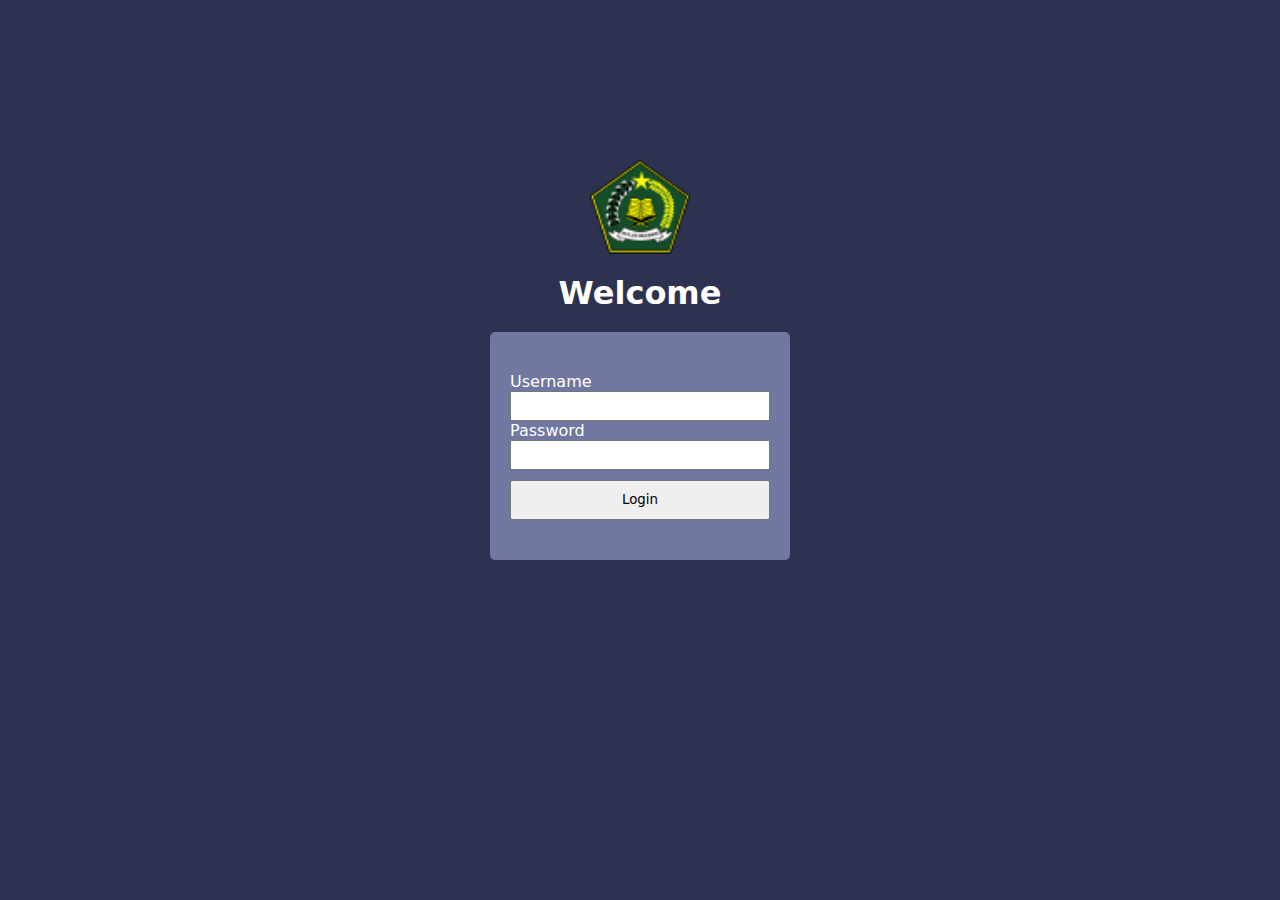
<file: login.html>
<!DOCTYPE html>
<html lang="en">
  <head>
    <meta charset="UTF-8" />
    <meta name="viewport" content="width=device-width, initial-scale=1.0" />
    <link rel="stylesheet" href="style/login.css" />
    <title>login</title>
  </head>
  <body>
      <div class="container">
        <div class="login">
            <div class="hider">
                <img src="img/kemenag.png" alt="" />
                <h1>Welcome</h1>
            </div>
            <div class="form-login">
                <form action="">
                  <label for="username">Username</label>
                  <input type="text" id="username" />
                  <label for="password">Password</label>
                  <input type="password" id="password"></label>
                  <button>Login</button>
                </form>
            </div>
        </div>
    </div>
</body>
</html>
</file>
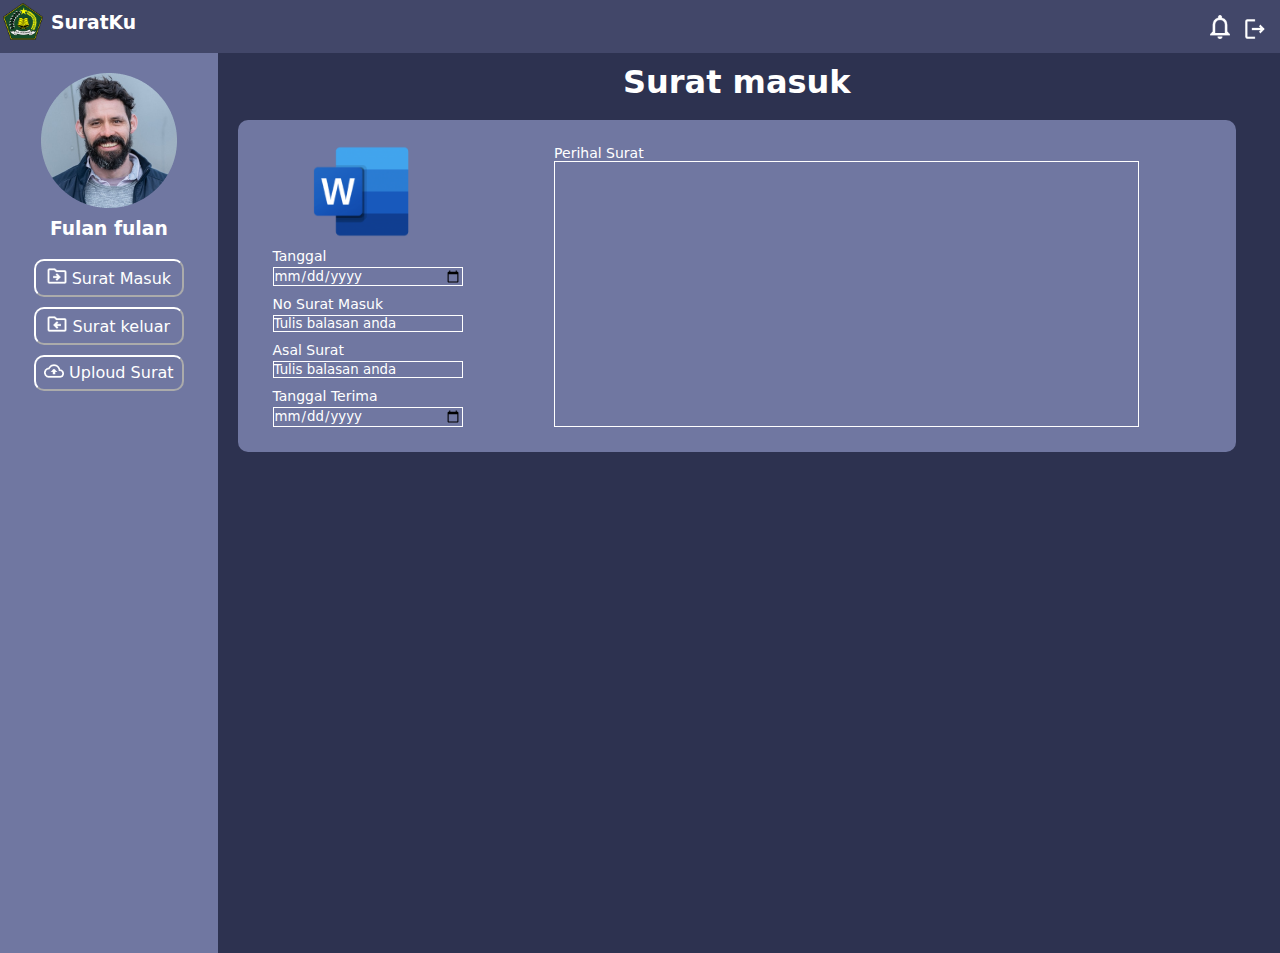
<file: post.html>
<!DOCTYPE html>
<html lang="en">
  <head>
    <meta charset="UTF-8" />
    <meta name="viewport" content="width=device-width, initial-scale=1.0" />
    <link rel="stylesheet" href="style/post.css" />
    <title>Suratku</title>
  </head>
  <body>
    <header>
      <div class="right">
        <div class="nav">
          <img src="img/kemenag.png" alt="" />
          <h3 id="surat">SuratKu</h3>
        </div>
        <div class="nav2">
          <a href=""><img src="img/notif.png" alt="" /></a>
          <a href=""><img src="img/logout.png" alt="" /></a>
        </div>
      </div>
    </header>
    <main>
      <section class="container">
        <section id="satu">
          <img src="img/Ellipse.png" alt="error" />
          <h3>Fulan fulan</h3>
          <div class="tombol">
            <div class="b1">
              <button class="button" onclick="location.href='suratmasuk.html'">
                <img src="img/masuk.png" alt="" />
                <span>Surat Masuk</span>
              </button>
            </div>
            <div class="b2">
              <button class="button" onclick="location.href='suratkeluar.html'">
                <img src="img/keluar.png" alt="" />
                <span>Surat keluar</span>
              </button>
            </div>
            <div class="b3">
              <button class="button" onclick="location.href='input.html'">
                <img src="img/uploud.png" alt="" />
                <span>Uploud Surat</span>
              </button>
            </div>
          </div>
        </section>
        <section class="content">
          <section id="suratmasuk">
            <h1>Surat masuk</h1>
            <br />
            <div id="menu">
              <div class="menuleft_content">
                <div class="suma">
                  <img src="img/word.png" alt="" />
                </div>
                <div class="suma">
                  <label for="tanggal">Tanggal</label>
                  <input type="date" id="tanggal" />
                </div>
                <div class="suma">
                  <label for="nsm">No Surat Masuk</label>
                  <input
                    type="text"
                    id="nsm"
                    placeholder="Tulis balasan anda"
                  />
                </div>
                <div class="suma">
                  <label for="">Asal Surat</label>
                  <input type="text" id="" placeholder="Tulis balasan anda" />
                </div>
                <div class="suma">
                  <label for="tanggalTerima">Tanggal Terima</label>
                  <input
                    type="date"
                    id="tanggalTerima"
                    placeholder="Tulis balasan anda"
                  />
                </div>
              </div>
              <div class="menuright_content">
                <div class="suma" style="height: 100%;">
                  <label for="perihal">Perihal Surat</label>
                  <textarea name="" id="perihal" cols="100" rows="10"></textarea>
                </div>
              </div>
            </div>
          </section>
        </section>
      </section>
    </main>
    <footer></footer>
    <script src="main.js"></script>
  </body>
</html>
</file>
<file: style/login.css>
* {
  padding: 0;
  margin: 0;
  box-sizing: border-box;
  font-family: system-ui, -apple-system, BlinkMacSystemFont, "Segoe UI", Roboto,
    Oxygen, Ubuntu, Cantarell, "Open Sans", "Helvetica Neue", sans-serif;
}

body {
  background-color: #2d3250;
  /* display: flex; */
}
.container {
  display: flex;
  justify-content: center;
  align-items: center;
  height: 80vh;
}
.login .hider {
  display: flex;
  flex-direction: column;
  justify-content: center;
  text-align: center;
}

.login .hider img {
  width: 100px;
  margin: auto;
}
.login .hider h1 {
  margin: 20px;
  color: white;
}
.form-login {
  width: 300px;
}
.form-login form {
  color: white;
  padding: 40px 20px;
  border-radius: 5px;
  background-color: #7077a1;
  display: flex;
  flex-direction: column;
}
.form-login input{
  height: 30px;
}
.form-login form button {
  margin-top: 10px;
  height: 40px;
}
</file>
<file: style/post.css>
* {
  padding: 0;
  margin: 0;
  box-sizing: border-box;
  font-family: system-ui, -apple-system, BlinkMacSystemFont, "Segoe UI", Roboto,
    Oxygen, Ubuntu, Cantarell, "Open Sans", "Helvetica Neue", sans-serif;
}

body {
  background-color: #2d3250;
}

header {
  background-color: #424769;
  line-height: 30px;
}
header .nav {
  width: fit-content;
}
header .nav img {
  display: inline-block;
  width: 40px;
  margin: 3px;
}
header .nav h3 {
  display: inline-block;
  color: white;
  margin-top: 8px;
  /* align-items: center; */
  position: absolute;
  padding-left: 5px;
}
header .nav2 {
  /* margin-top: 0px; */
  /* float: right; */
  /* width: 200px; */
  justify-content: space-between;
  right: 10px;
  top: 10px;
  position: absolute;
  /* background-color:#424769; */
}
header .nav2 a img {
  margin: 5px;
  width: 20px;
}
.container {
  display: flex;
  flex-direction: row;
}
.container .content {
  margin-left: 20px;
  width: 78%;
}
#satu {
  width: 17%;
  height: 100vh;
  background-color: #7077a1;
}
#satu img {
  display: block;
  margin: auto;
  padding-top: 20px;
}
#satu h3 {
  color: white;
  text-align: center;
  margin-top: 10px;
}

#satu .tombol {
  padding-top: 20px;
  display: flex;
  flex-direction: column;
  justify-content: center;
  align-items: center;
}
#satu .tombol .b3,
#satu .tombol .b2 {
  padding-top: 10px;
}

#satu .tombol .button {
  background-color: #7077a1;
  font-family: system-ui, -apple-system, BlinkMacSystemFont, "Segoe UI", Roboto,
    Oxygen, Ubuntu, Cantarell, "Open Sans", "Helvetica Neue", sans-serif;
  border-color: white;
  border-radius: 10px;
  cursor: pointer;
  width: 150px;
  font-size: 16px;
}
#satu .tombol .button img {
  display: inline-block;
  max-width: 20px;
  padding-top: 7px;
}
#satu .tombol .button span {
  display: inline-block;
  color: white;
  padding-bottom: 7px;
}
#suratmasuk #menu {
  background-color: #7077a1;
  border-radius: 10px;
  width: 100%;
  padding: 20px 3%;
  display: flex;
  flex-direction: row;
  justify-content: space-between;
}
#suratmasuk #menu .menuleft_content .post {
  text-align: center;
  width: 100%;
  margin-top: 20px;
}
#suratmasuk #menu .menuleft_content .suma img {
  width: 100px;
  margin-left: 40px;
  /* margin-right: ; */
}
#suratmasuk #menu .menuleft_content .suma {
  display: flex;
  text-align: center;
  flex-direction: column;
  width: 200px;
  padding: 5px;
}
#suratmasuk #menu .menuright_content .suma {
  display: flex;
  flex-direction: column;
  width: 400px;
  padding: 5px;
}
#suratmasuk #menu .menuleft_content {
  width: 30%;
}
#suratmasuk #menu .menuright_content {
  width: 70%;
}

#suratmasuk #menu .menuright_content .suma1 {
  display: flex;
  flex-direction: row;
  color: rgb(247, 247, 247);
}
#suratkeluar #menu .menuright_content .suma1 {
  display: flex;
  flex-direction: row;
  color: rgb(247, 247, 247);
}

#suratmasuk #menu .menuright_content #perihal {
  /* width: 100%; */
  /* height: 200%; */
  width: 150%;
  /* color: azure; */
}
#suratkeluar #menu .menuright_content #perihal {
  height: 80px;
}
#suratmasuk #menu .suma input {
  width: 100%;
  margin-top: 3px;
}

#suratmasuk #menu .suma label {
  width: 60%;
  text-align: left;
  color: white;
  font-size: 14px;
}

#suratmasuk h1 {
  text-align: center;
  margin-top: 10px;
  color: white;
  font-family: system-ui, -apple-system, BlinkMacSystemFont, "Segoe UI", Roboto,
    Oxygen, Ubuntu, Cantarell, "Open Sans", "Helvetica Neue", sans-serif;
}
input {
  background-color: transparent;
  border: 1px solid white;
  color: white;
}
input:focus {
  outline: none;
}
input::placeholder {
  color: white;
}
textarea {
  height: 200%;
  resize: none;
  background-color: transparent;
  border: 1px solid white;
}
textarea:focus {
  outline: none;
}
</file>
